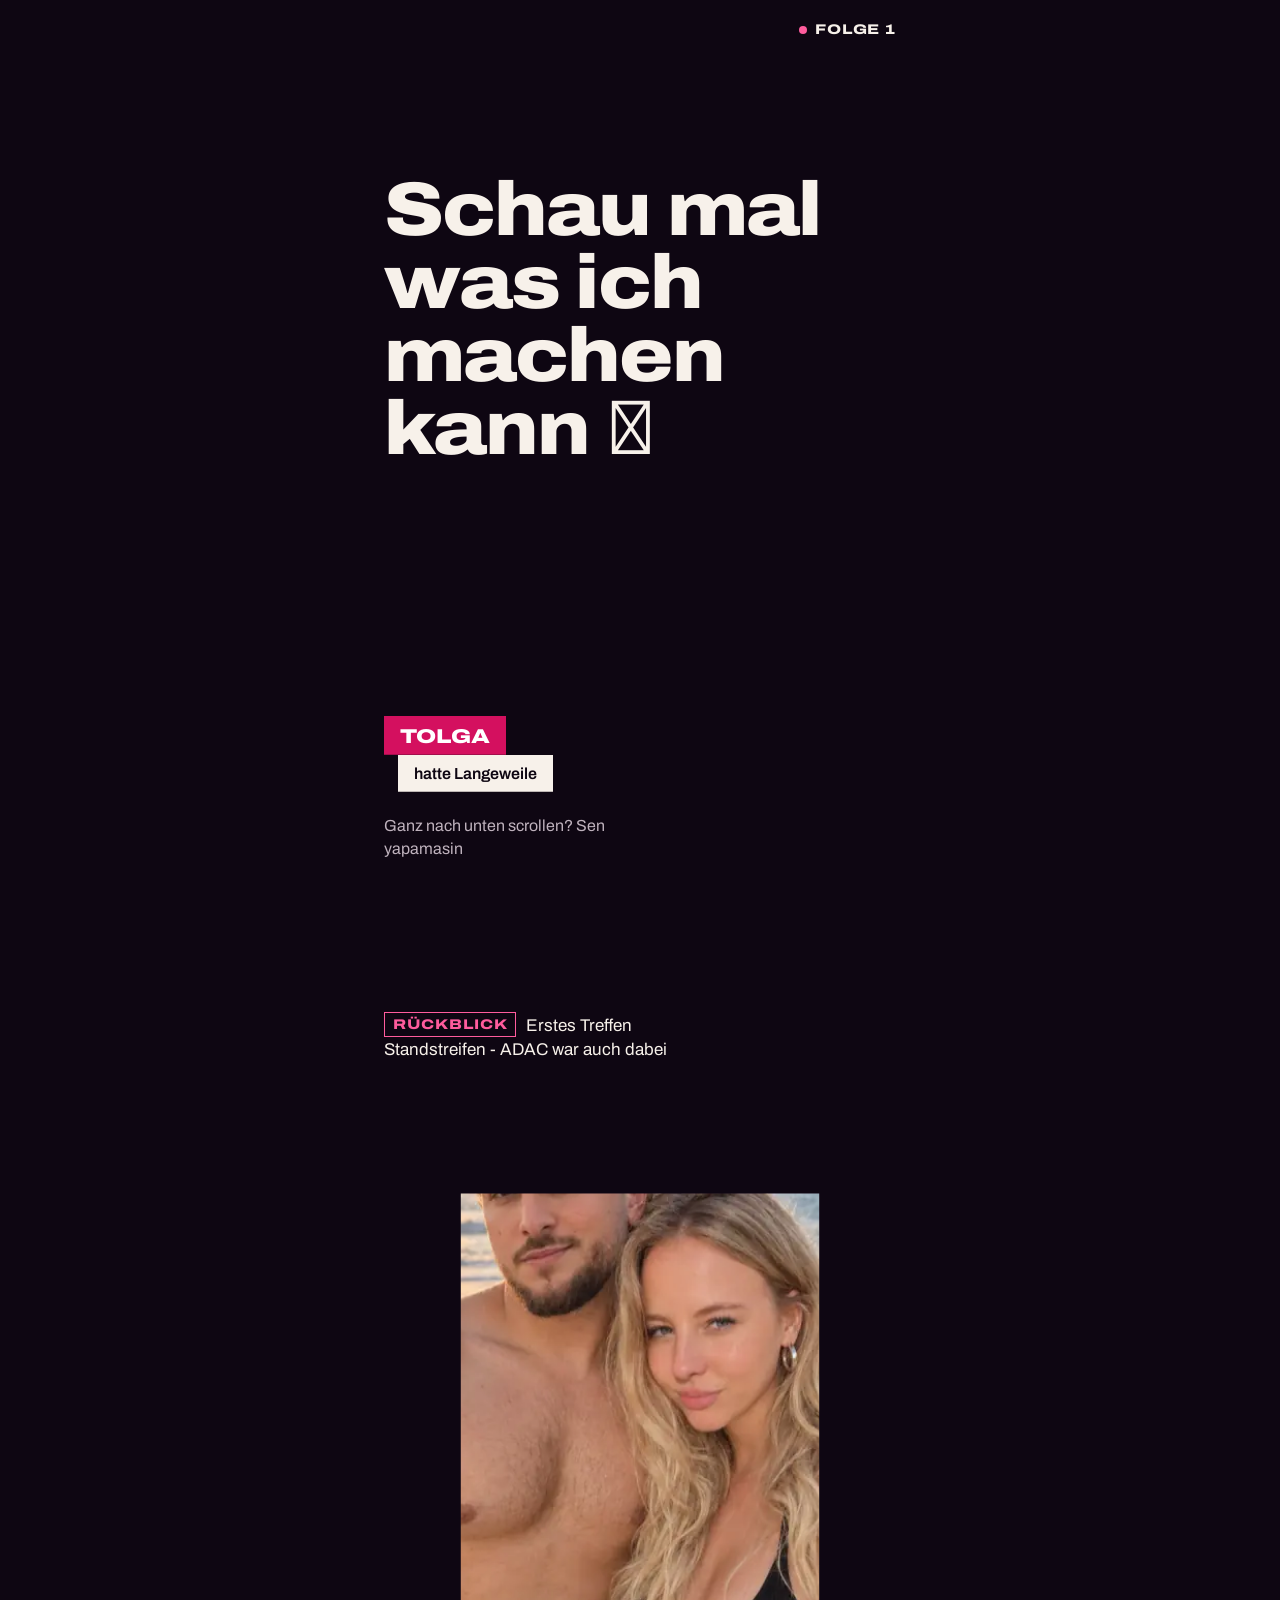
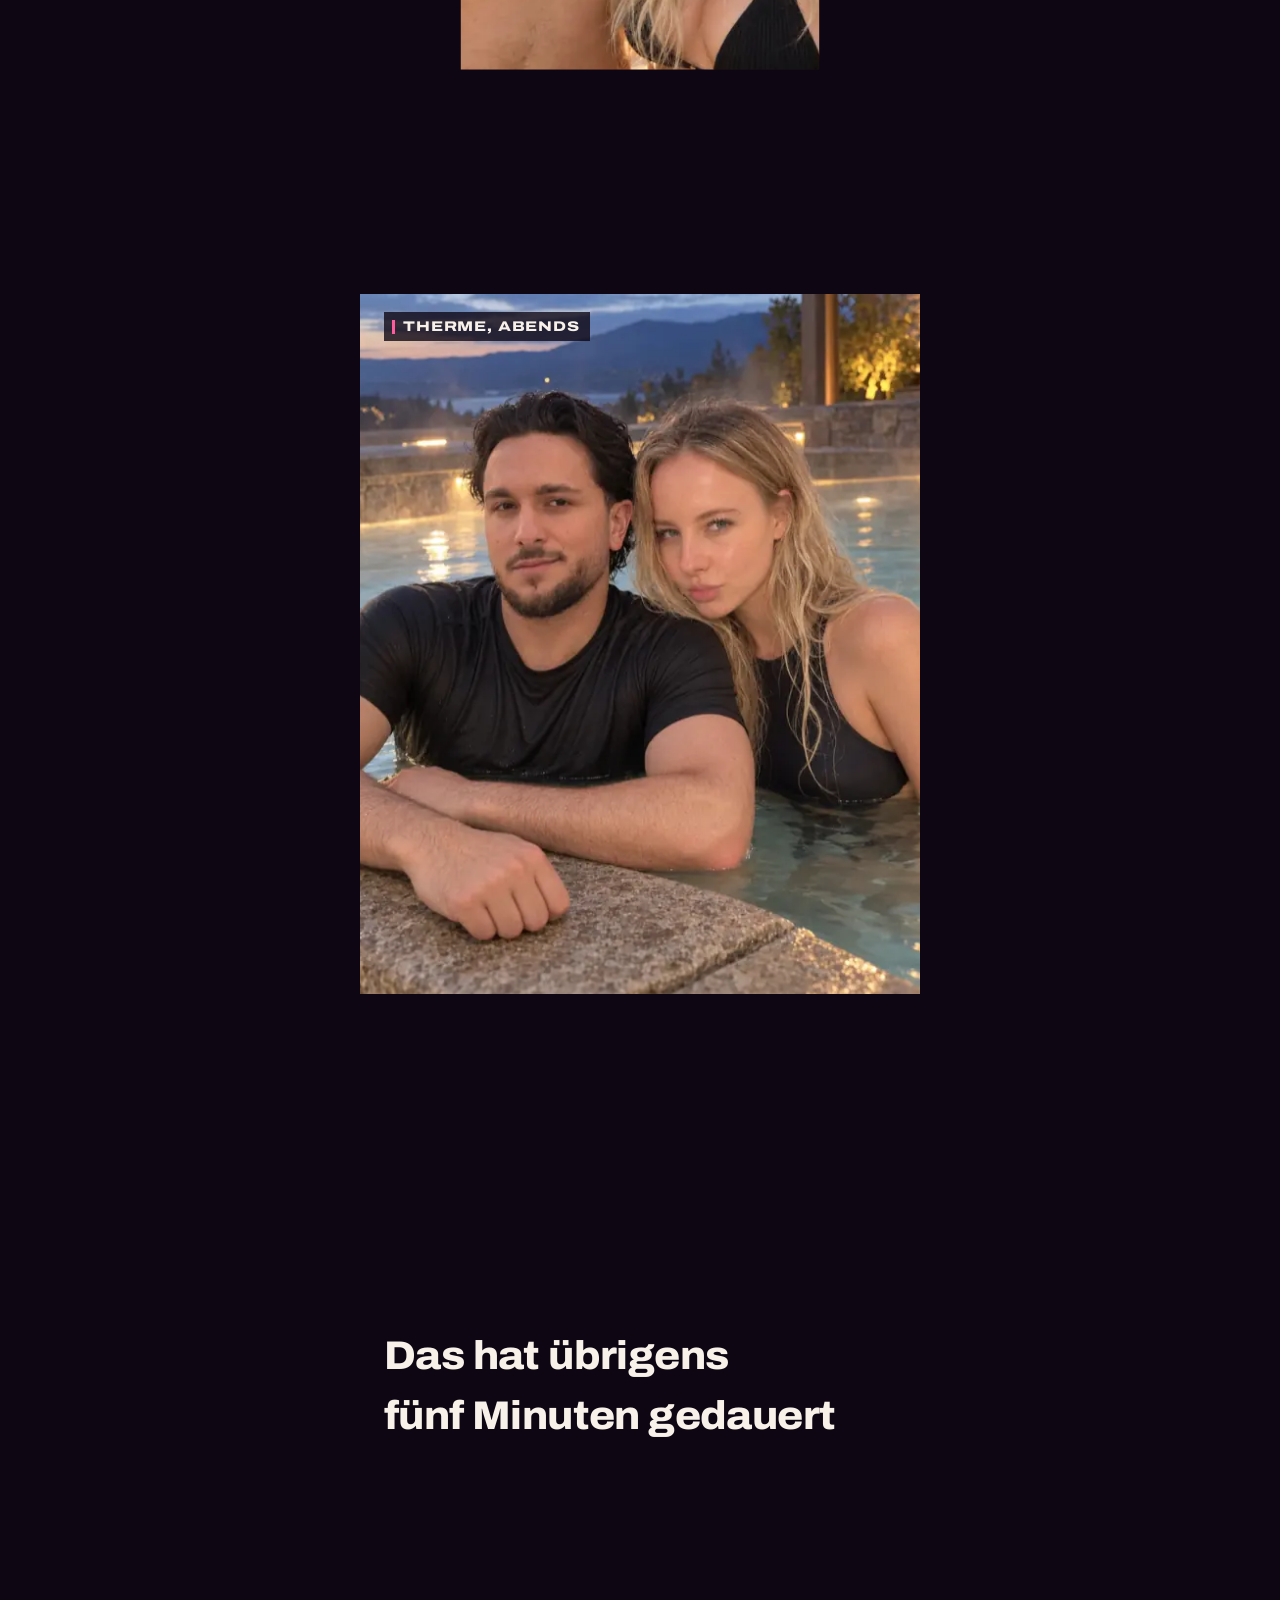
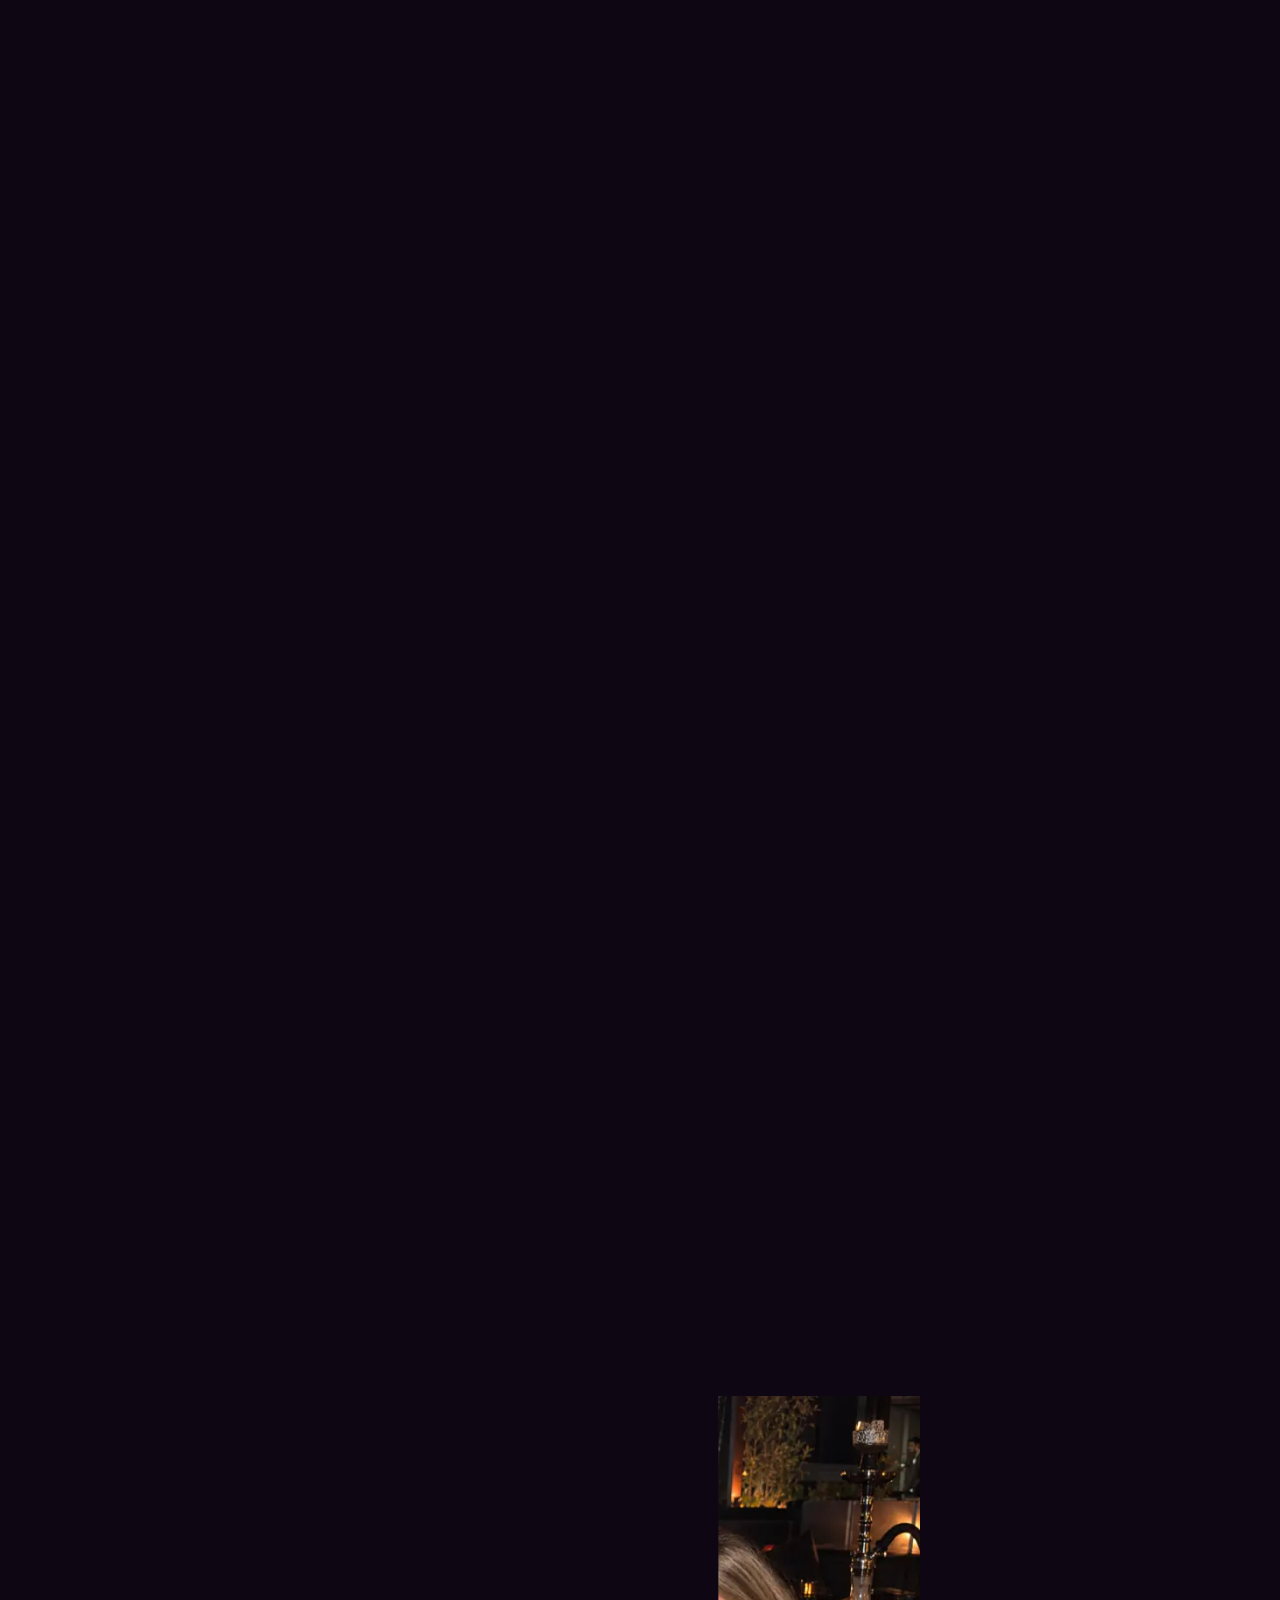
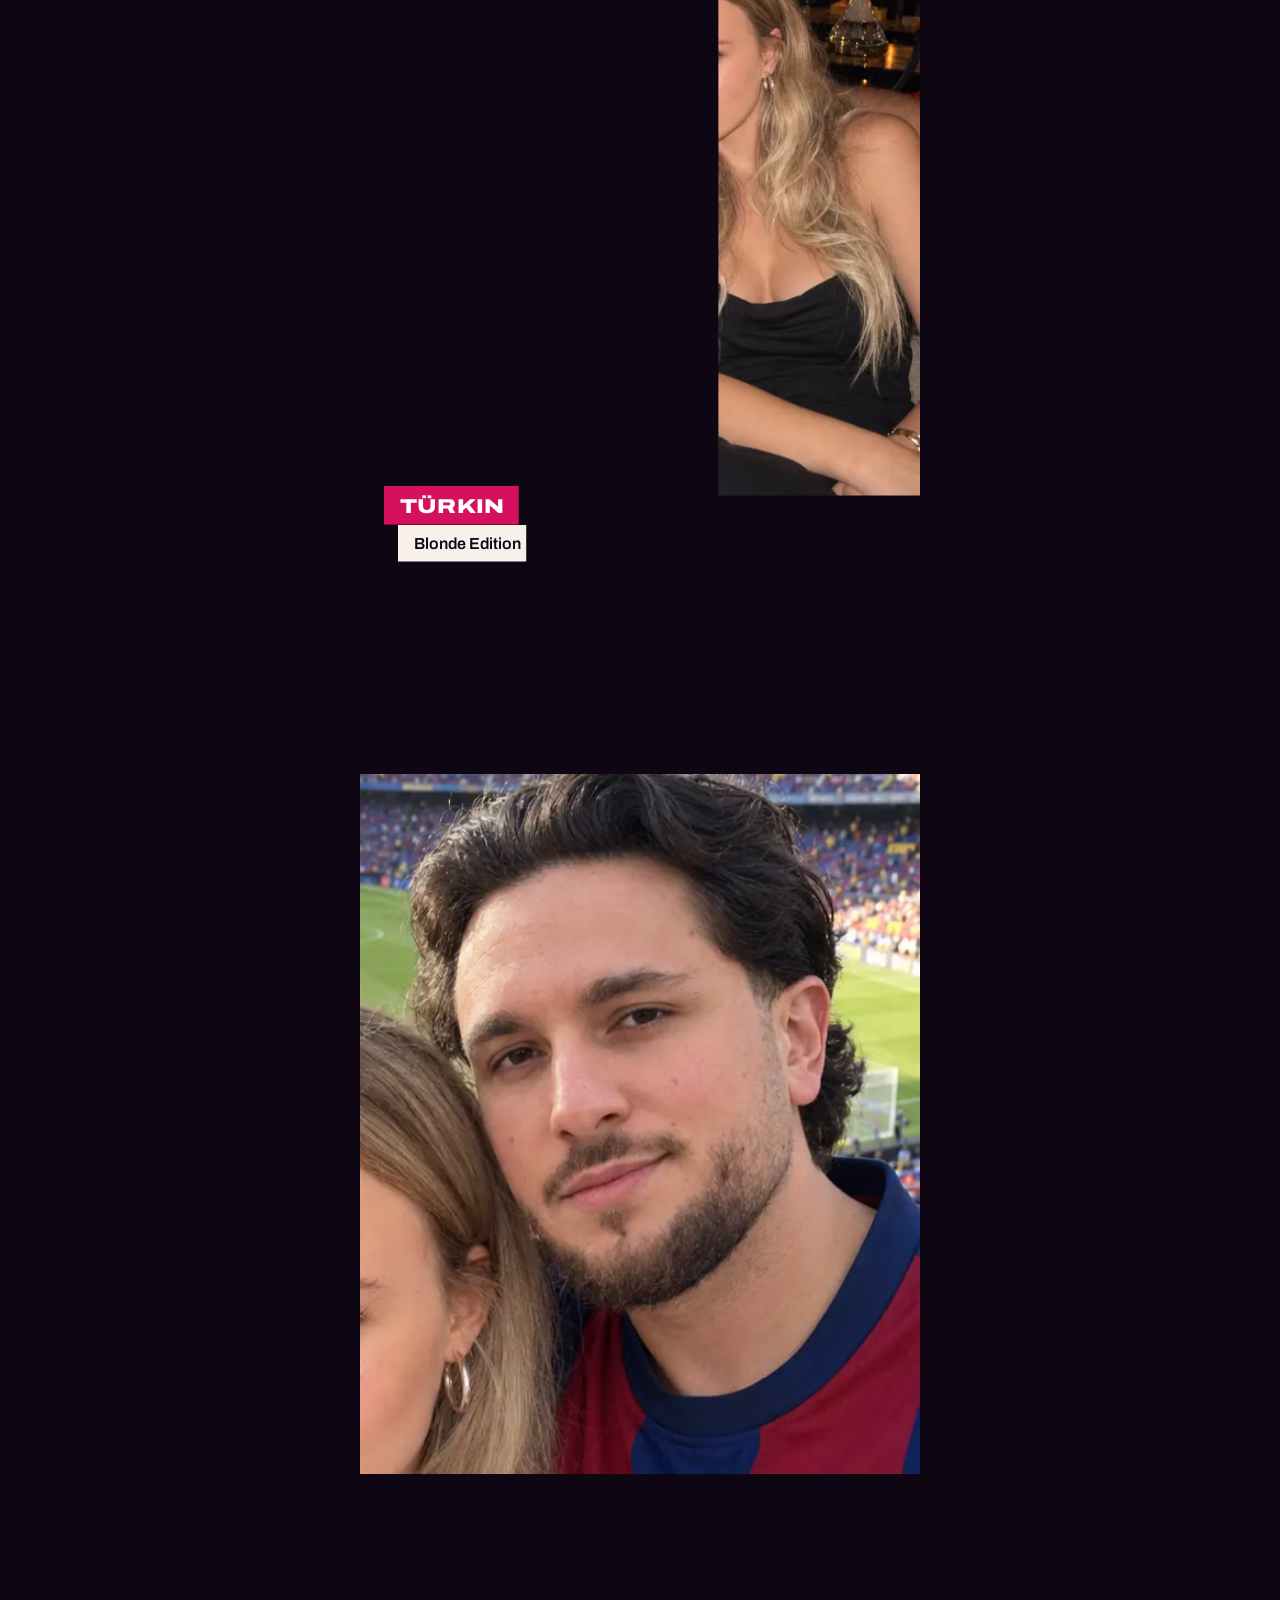
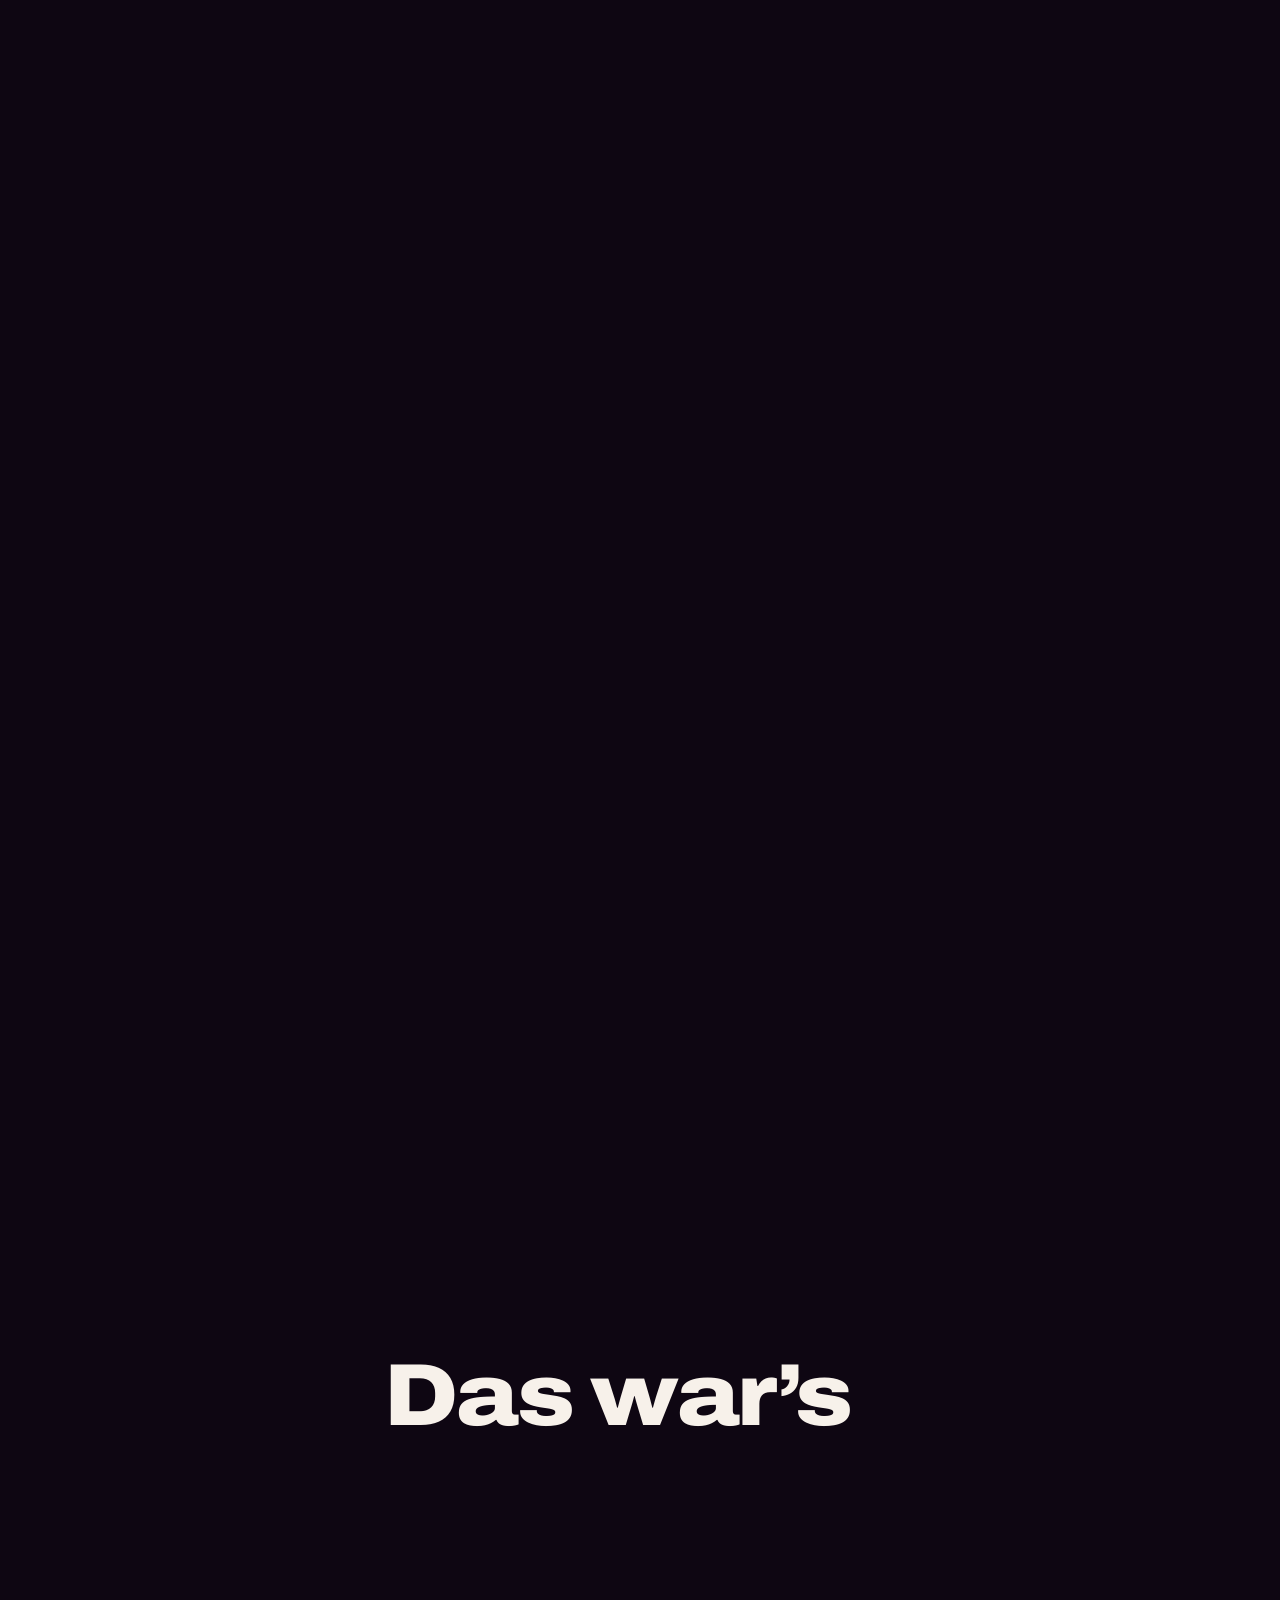
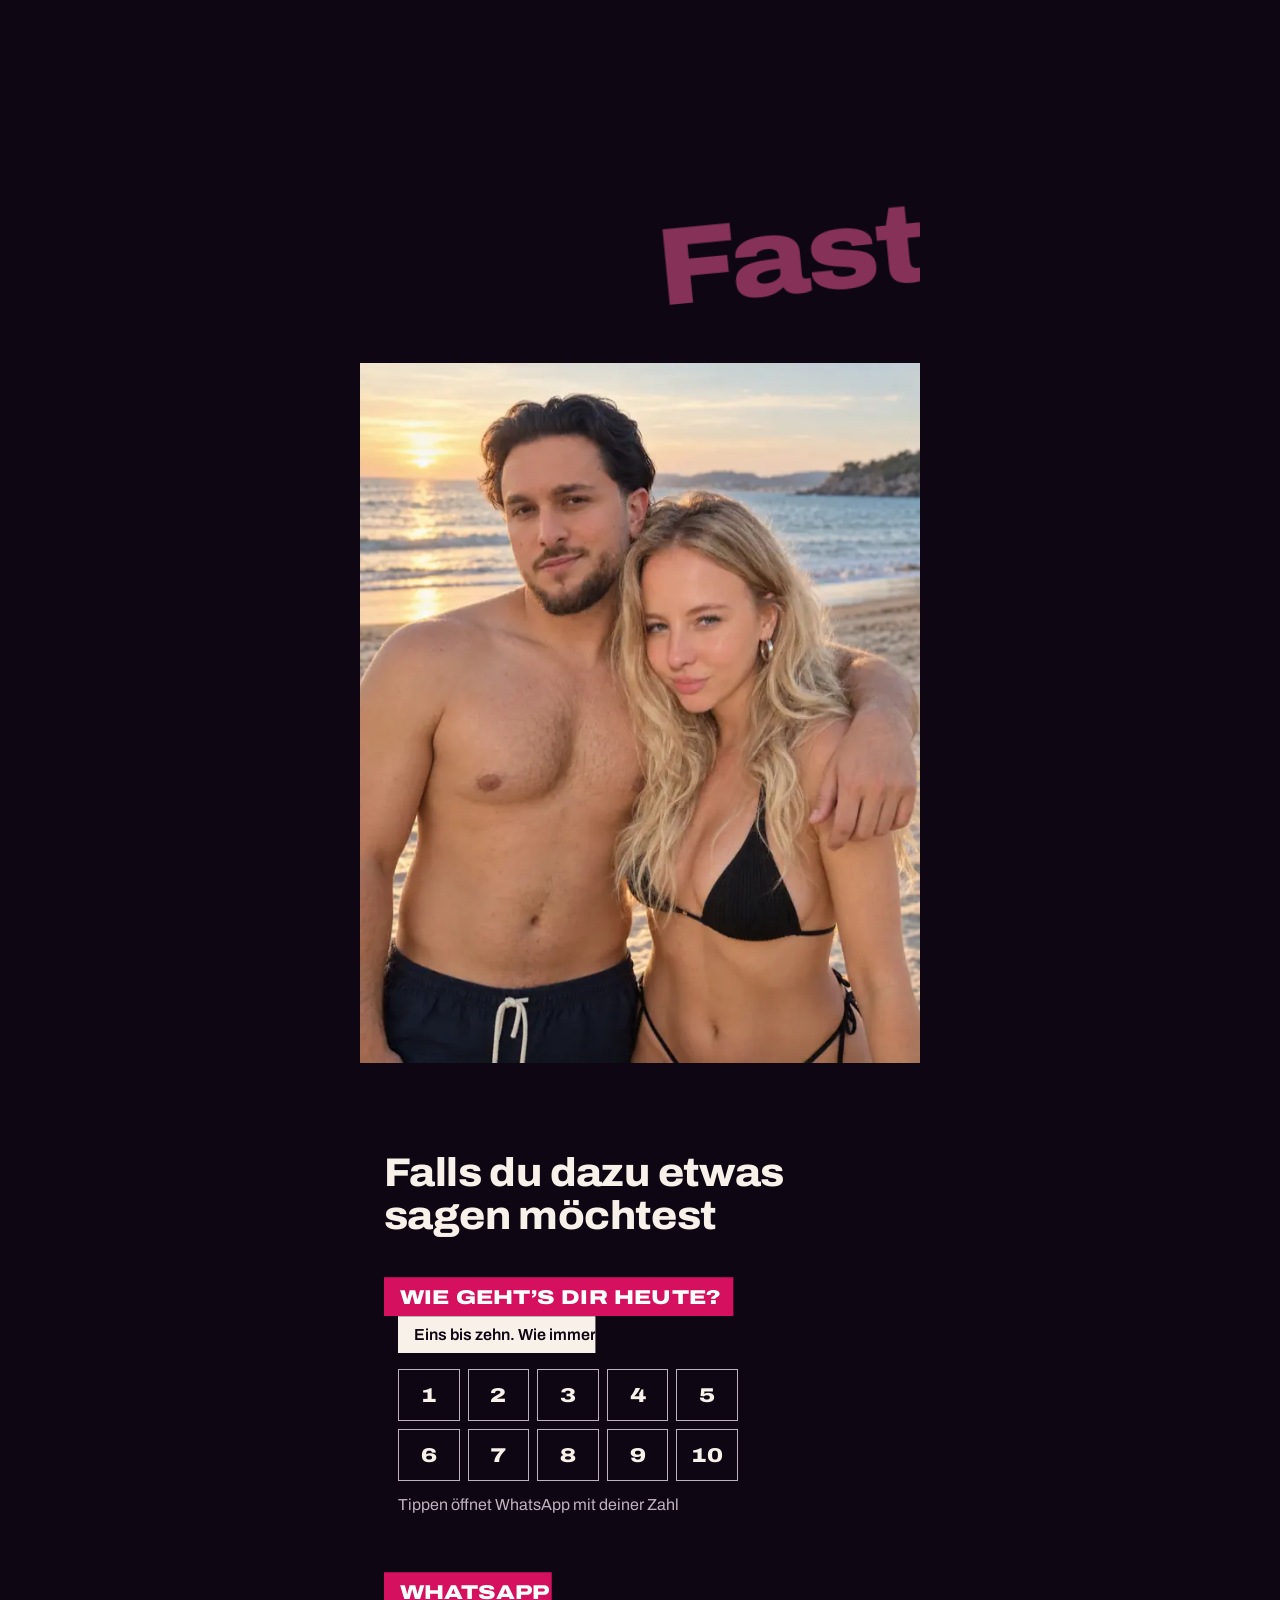
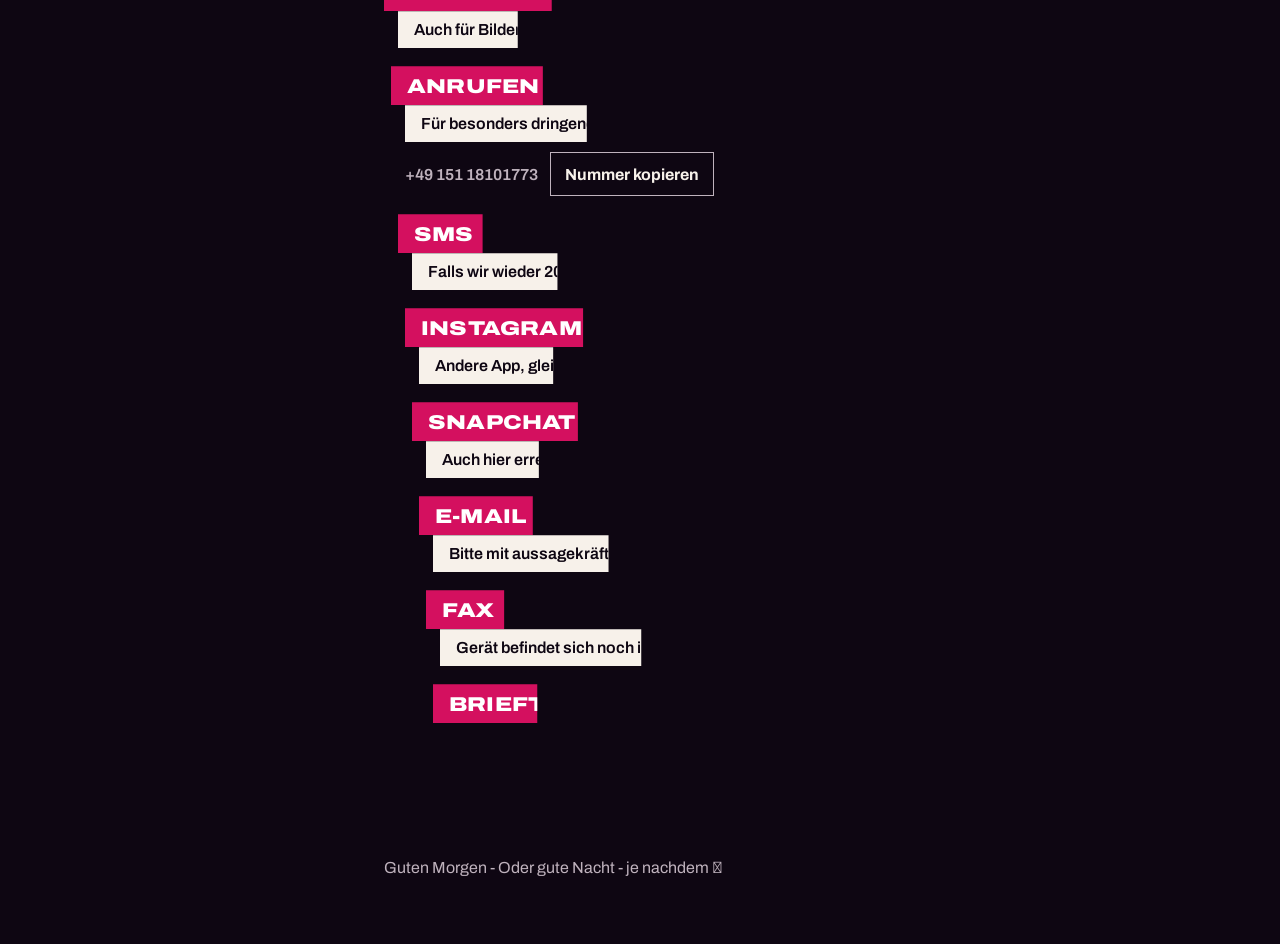
<file: site/index.html>
<!doctype html>
<html lang="de">
<head>
  <meta charset="utf-8">
  <meta name="viewport" content="width=device-width, initial-scale=1, viewport-fit=cover">
  <meta name="robots" content="noindex, nofollow">
  <meta name="theme-color" content="#0e0612">
  <meta name="color-scheme" content="dark">
  <title>Kurz was zeigen</title>
  <link rel="icon" href="data:image/svg+xml,%3Csvg xmlns='http://www.w3.org/2000/svg' viewBox='0 0 32 32'%3E%3Crect width='32' height='32' fill='%230e0612'/%3E%3Ccircle cx='16' cy='16' r='7' fill='%23ff5c9d'/%3E%3C/svg%3E">
  <link rel="preload" href="fonts/archivo-var.woff2" as="font" type="font/woff2" crossorigin>
  <link rel="stylesheet" href="styles.css">
</head>
<body>
  <div class="bug" aria-hidden="true"><span class="bug__dot"></span><span class="bug__label" data-bug>Folge 1</span></div>

  <main>
    <!-- 1 · Einstieg -->
    <section class="intro" aria-labelledby="intro-title">
      <h1 class="intro__title" id="intro-title">Schau mal was ich machen kann 🫪</h1>
      <div class="intro__foot">
        <p class="lt" data-lt>
          <span class="lt__name">Tolga</span>
          <span class="lt__sub">hatte Langeweile</span>
        </p>
        <p class="subtitle">Ganz nach unten scrollen? Sen yapamasin</p>
      </div>
    </section>

    <!-- 2 · Strand -->
    <section class="scene scene--beach" aria-label="Strand">
      <p class="flashback"><span class="flashback__tag">Rückblick</span> Erstes Treffen Standstreifen - ADAC war auch dabei</p>
      <figure class="shot" data-window style="--fx: 50%; --fy: 32%;">
        <img src="img/beach-960.webp" srcset="img/beach-640.webp 640w, img/beach-960.webp 960w, img/beach-1122.webp 1122w" sizes="(min-width: 560px) 560px, 100vw" width="1122" height="1402" alt="Tolga und seine Freundin zusammen am Strand" decoding="async">
        <figcaption class="super">Strand</figcaption>
      </figure>
    </section>

    <!-- 3 · Therme -->
    <section class="scene scene--spa" aria-label="Therme">
      <figure class="shot" data-drift style="--fx: 50%; --fy: 40%;">
        <img src="img/spa-960.webp" srcset="img/spa-640.webp 640w, img/spa-960.webp 960w, img/spa-1122.webp 1122w" sizes="(min-width: 560px) 560px, 100vw" width="1122" height="1402" alt="Tolga und seine Freundin am Beckenrand einer Therme am Abend" loading="lazy" decoding="async">
        <figcaption class="super">Therme, abends</figcaption>
      </figure>
    </section>

    <!-- 4 · Zeitaufwand -->
    <section class="timegag" aria-label="Zeitaufwand" data-timegag>
      <div class="timegag__stage">
        <p class="timegag__line">Das hat übrigens <br class="timegag__br"><span class="timegag__fix"><s class="timegag__five">fünf</s> <span class="timegag__twenty">zwanzig</span></span> Minuten gedauert</p>
        <p class="timegag__punch">Zeit ist ein schwieriges Konzept</p>
      </div>
    </section>

    <!-- 5 · Shishabar -->
    <section class="scene scene--shisha" aria-label="Shishabar">
      <figure class="shot" data-wipe style="--fx: 50%; --fy: 35%;">
        <img src="img/shisha-960.webp" srcset="img/shisha-640.webp 640w, img/shisha-960.webp 960w, img/shisha-1122.webp 1122w" sizes="(min-width: 560px) 560px, 100vw" width="1122" height="1402" alt="Tolga und seine Freundin zusammen auf einer Couch in einer Shishabar" loading="lazy" decoding="async">
        <figcaption class="super">Shishabar</figcaption>
      </figure>
      <p class="lt lt--her" data-lt>
        <span class="lt__name">Türkin</span>
        <span class="lt__sub">Blonde Edition</span>
      </p>
    </section>

    <!-- 6 · Stadion: dramatischer Zoom -->
    <section class="reveal" aria-label="Stadion" data-reveal>
      <div class="reveal__stage">
        <figure class="shot shot--reveal" style="--fx: 50%; --fy: 46%;">
          <img src="img/barca-1122.webp" width="1122" height="1402" alt="Tolga und seine Freundin in Barça-Trikots auf einer Stadiontribüne"
               loading="lazy" decoding="async"
               data-face-x="0.615" data-face-y="0.38" data-pair-x="0.47" data-pair-y="0.46">
          <figcaption class="super">Barcelona</figcaption>
        </figure>
      </div>
    </section>

    <!-- 7 · Falsches Ende -->
    <section class="fakeout" aria-label="Ende">
      <p class="fakeout__end" data-end>Das war’s</p>
      <p class="fakeout__almost" data-almost>Fast</p>
    </section>

    <!-- 8 · Schlussbild (dekorative Wiederholung) -->
    <figure class="shot shot--closing" style="--fx: 50%; --fy: 32%;" aria-hidden="true">
      <img src="img/beach-960.webp" srcset="img/beach-640.webp 640w, img/beach-960.webp 960w, img/beach-1122.webp 1122w" sizes="(min-width: 560px) 560px, 100vw" width="1122" height="1402" alt="" loading="lazy" decoding="async">
    </figure>

    <!-- 9 · Kontakt-Finale -->
    <section class="finale" aria-labelledby="finale-title" data-finale>
      <h2 class="finale__title" id="finale-title">Falls du dazu etwas sagen möchtest</h2>

      <div class="vote" role="group" aria-labelledby="vote-q" aria-describedby="vote-note" data-vote>
        <p class="lt" data-lt>
          <span class="lt__name" id="vote-q">Wie geht’s dir heute?</span>
          <span class="lt__sub">Eins bis zehn. Wie immer</span>
        </p>
        <ol class="vote__scale" role="list">
          <li><a href="https://wa.me/4915118101773?text=Heute%3A%201%2F10" aria-label="1 von 10">1</a></li>
          <li><a href="https://wa.me/4915118101773?text=Heute%3A%202%2F10" aria-label="2 von 10">2</a></li>
          <li><a href="https://wa.me/4915118101773?text=Heute%3A%203%2F10" aria-label="3 von 10">3</a></li>
          <li><a href="https://wa.me/4915118101773?text=Heute%3A%204%2F10" aria-label="4 von 10">4</a></li>
          <li><a href="https://wa.me/4915118101773?text=Heute%3A%205%2F10" aria-label="5 von 10">5</a></li>
          <li><a href="https://wa.me/4915118101773?text=Heute%3A%206%2F10" aria-label="6 von 10">6</a></li>
          <li><a href="https://wa.me/4915118101773?text=Heute%3A%207%2F10" aria-label="7 von 10">7</a></li>
          <li><a href="https://wa.me/4915118101773?text=Heute%3A%208%2F10" aria-label="8 von 10">8</a></li>
          <li><a href="https://wa.me/4915118101773?text=Heute%3A%209%2F10" aria-label="9 von 10">9</a></li>
          <li><a href="https://wa.me/4915118101773?text=Heute%3A%2010%2F10" aria-label="10 von 10">10</a></li>
        </ol>
        <p class="vote__note" id="vote-note">Tippen öffnet WhatsApp mit deiner Zahl</p>
      </div>

      <ul class="lines" role="list">
        <li>
          <a class="lt lt--link" data-lt href="https://wa.me/4915118101773">
            <span class="lt__name">WhatsApp</span>
            <span class="lt__sub">Auch für Bilder von dir</span>
          </a>
        </li>
        <li class="lines__phone">
          <a class="lt lt--link" data-lt href="tel:+4915118101773">
            <span class="lt__name">Anrufen</span>
            <span class="lt__sub">Für besonders dringenden Quatsch</span>
          </a>
          <div class="copy">
            <span class="copy__number" data-number>+49 151 18101773</span>
            <button class="copy__btn" type="button" data-copy="+4915118101773" hidden>Nummer kopieren</button>
            <span class="copy__status" role="status" aria-live="polite" data-copy-status></span>
          </div>
        </li>
        <li>
          <a class="lt lt--link" data-lt href="sms:+4915118101773">
            <span class="lt__name">SMS</span>
            <span class="lt__sub">Falls wir wieder 2008 haben</span>
          </a>
        </li>
        <li>
          <a class="lt lt--link" data-lt href="https://www.instagram.com/tolga.hsr/" rel="noopener">
            <span class="lt__name">Instagram</span>
            <span class="lt__sub">Andere App, gleicher Typ</span>
          </a>
        </li>
        <li>
          <a class="lt lt--link" data-lt href="https://www.snapchat.com/add/tx1ga_" rel="noopener">
            <span class="lt__name">Snapchat</span>
            <span class="lt__sub">Auch hier erreichbar</span>
          </a>
        </li>
        <li>
          <a class="lt lt--link" data-lt href="mailto:toolgalm10@gmail.com">
            <span class="lt__name">E-Mail</span>
            <span class="lt__sub">Bitte mit aussagekräftigem Betreff</span>
          </a>
        </li>
        <li>
          <div class="lt lt--fake" data-lt data-fake="Papierstau|Immer noch Papierstau">
            <span class="lt__name">Fax</span>
            <span class="lt__sub">Gerät befindet sich noch in Beschaffung</span>
          </div>
          <span class="lt__reply" role="status" aria-live="polite"></span>
        </li>
        <li>
          <div class="lt lt--fake" data-lt data-fake="Taube hat Feierabend|Taube macht Pause. Am Strand">
            <span class="lt__name">Brieftaube</span>
            <span class="lt__sub">Standortfreigabe erforderlich</span>
          </div>
          <span class="lt__reply" role="status" aria-live="polite"></span>
        </li>
      </ul>

      <p class="signoff">Guten Morgen - Oder gute Nacht - je nachdem 🫪</p>
    </section>
  </main>

  <script src="vendor/gsap.min.js" defer></script>
  <script src="vendor/ScrollTrigger.min.js" defer></script>
  <script src="main.js" defer></script>
</body>
</html>
</file>
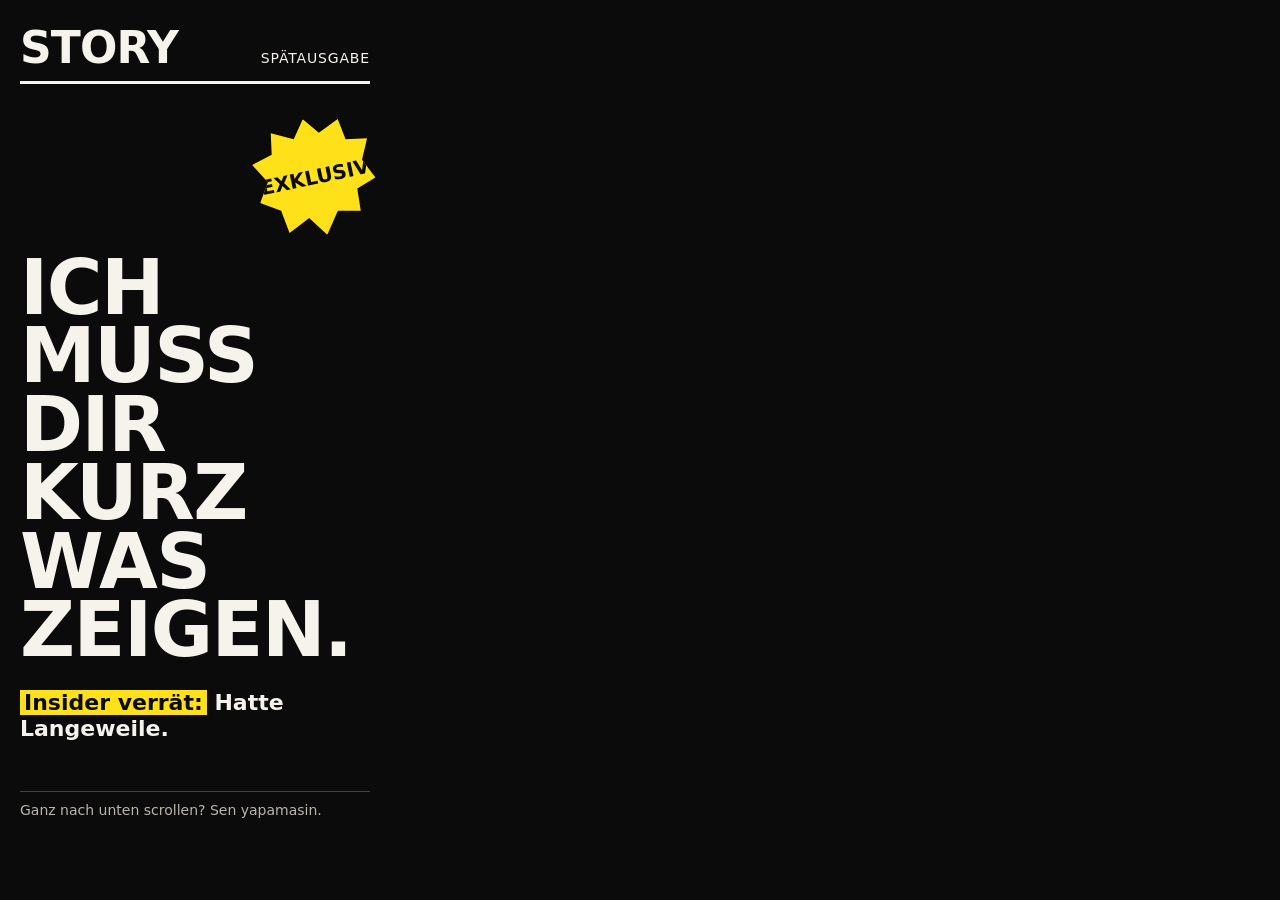
<file: .impeccable/mocks/decision/assigned-2.html>
<!doctype html>
<html lang="de"><head><meta charset="utf-8"><meta name="viewport" content="width=device-width,initial-scale=1">
<style>
  html,body{margin:0;background:#0b0b0c;color:#f6f3ec;font-family:"Helvetica Neue Condensed","Arial Narrow",system-ui,sans-serif}
  .page{position:relative;width:390px;height:844px;overflow:hidden;padding:0 20px;box-sizing:border-box}
  .mast{display:flex;justify-content:space-between;align-items:baseline;border-bottom:3px solid #f6f3ec;padding:22px 0 8px}
  .mast b{font-size:44px;letter-spacing:-.02em;font-weight:900}
  .mast span{font-size:14px;letter-spacing:.06em;text-transform:uppercase}
  .burst{position:absolute;right:16px;top:118px;width:118px;height:118px;background:#ffe11a;color:#0b0b0c;display:grid;place-items:center;font-weight:900;font-size:20px;transform:rotate(-12deg);clip-path:polygon(50% 0,61% 14%,79% 6%,82% 24%,100% 27%,92% 44%,100% 61%,83% 67%,82% 86%,63% 82%,50% 100%,38% 83%,19% 92%,16% 72%,0 62%,10% 46%,0 29%,18% 24%,21% 6%,39% 15%)}
  h1{margin:170px 0 0;font-size:76px;line-height:.9;font-weight:900;text-transform:uppercase;letter-spacing:-.02em}
  .dek{margin-top:26px;font-size:22px;line-height:1.15;font-weight:700}
  .dek em{font-style:normal;background:#ffe11a;color:#0b0b0c;padding:0 4px}
  .foot{position:absolute;left:20px;right:20px;bottom:26px;border-top:1px solid #444;padding-top:10px;font-size:14px;color:#b9b5ad}
</style></head><body>
<div class="page">
  <div class="mast"><b>STORY</b><span>Spätausgabe</span></div>
  <div class="burst">EXKLUSIV</div>
  <h1>Ich muss dir kurz was zeigen.</h1>
  <p class="dek"><em>Insider verrät:</em> Hatte Langeweile.</p>
  <div class="foot">Ganz nach unten scrollen? Sen yapamasin.</div>
</div>
</body></html>
</file>
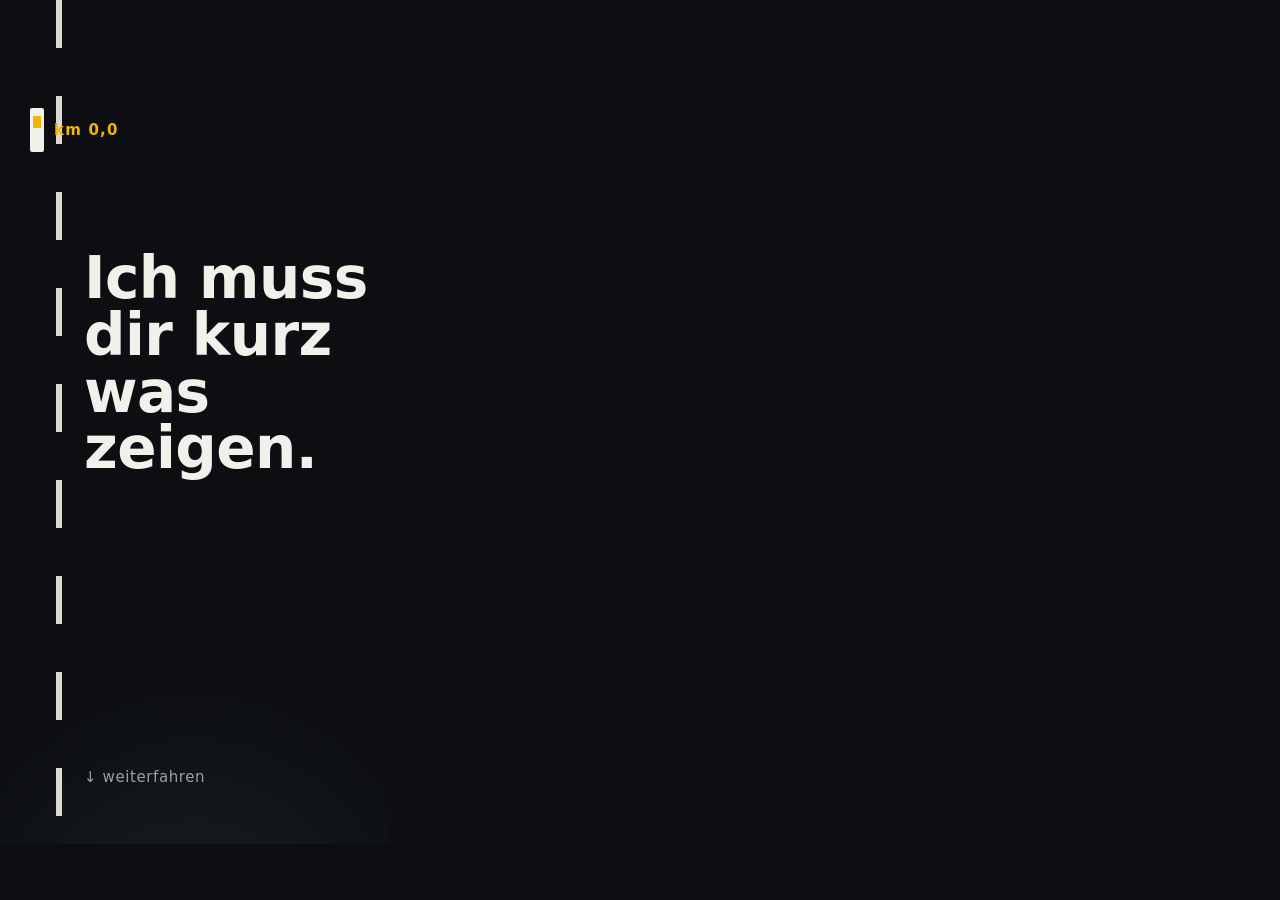
<file: .impeccable/mocks/decision/assigned.html>
<!doctype html>
<html lang="de"><head><meta charset="utf-8"><meta name="viewport" content="width=device-width,initial-scale=1">
<style>
  html,body{margin:0;height:100%;background:#0c0e11;color:#f2f0ea;font-family:"DIN Alternate","Arial Narrow",system-ui,sans-serif}
  .road{position:relative;width:390px;height:844px;overflow:hidden;background:
    radial-gradient(120% 60% at 50% 115%,#1b1f25 0%,#0c0e11 60%)}
  .lane{position:absolute;left:56px;top:0;bottom:0;width:6px;background:repeating-linear-gradient(#f2f0ea 0 48px,transparent 48px 96px);opacity:.9}
  .km{position:absolute;left:30px;top:108px;display:flex;align-items:center;gap:10px}
  .post{width:14px;height:44px;background:#f2f0ea;border-radius:2px;position:relative}
  .post:after{content:"";position:absolute;left:3px;right:3px;top:8px;height:12px;background:#f5b400}
  .km span{font-size:15px;letter-spacing:.08em;color:#f5b400;font-weight:700}
  h1{position:absolute;left:84px;right:20px;top:250px;margin:0;font-size:58px;line-height:.98;font-weight:700;letter-spacing:-.01em}
  .hint{position:absolute;left:84px;bottom:58px;font-size:15px;color:#9aa0a8;letter-spacing:.04em}
</style></head><body>
<div class="road">
  <div class="lane"></div>
  <div class="km"><div class="post"></div><span>km 0,0</span></div>
  <h1>Ich muss dir kurz was zeigen.</h1>
  <div class="hint">↓ weiterfahren</div>
</div>
</body></html>
</file>
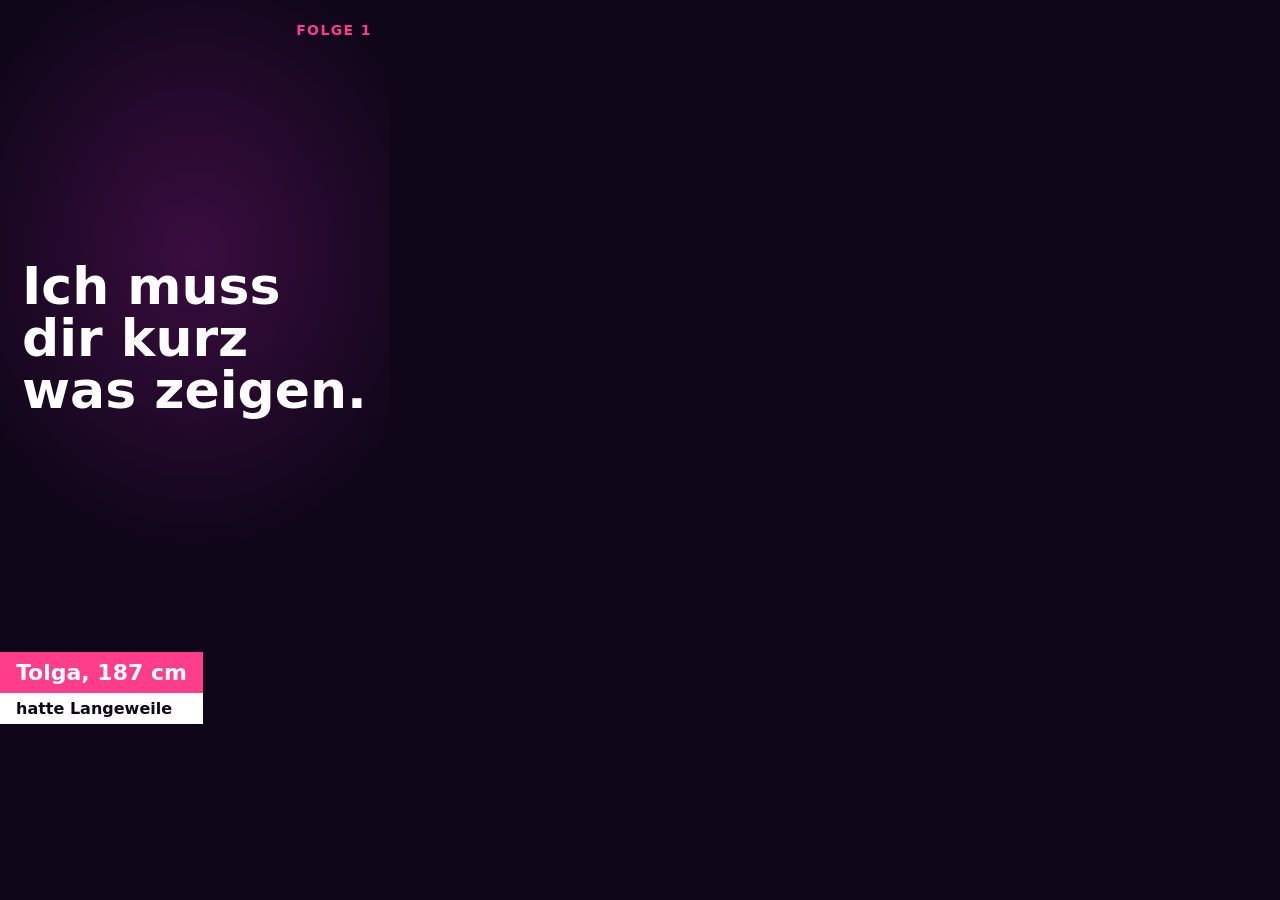
<file: .impeccable/mocks/decision/model-pick-2.html>
<!doctype html>
<html lang="de"><head><meta charset="utf-8"><meta name="viewport" content="width=device-width,initial-scale=1">
<style>
  html,body{margin:0;background:#10061a;color:#fff;font-family:"Avenir Next",system-ui,sans-serif}
  .tv{position:relative;width:390px;height:844px;overflow:hidden;background:radial-gradient(90% 50% at 50% 30%,#3a0d3f 0%,#10061a 70%)}
  .bug{position:absolute;right:18px;top:22px;font-size:14px;font-weight:800;letter-spacing:.1em;color:#ff3d8b}
  h1{position:absolute;left:22px;right:22px;top:260px;margin:0;font-size:52px;line-height:1;font-weight:800}
  .lower{position:absolute;left:0;bottom:120px;display:flex;flex-direction:column}
  .lower b{background:#ff3d8b;padding:8px 16px;font-size:22px}
  .lower span{background:#fff;color:#10061a;padding:6px 16px;font-size:16px;font-weight:600}
</style></head><body>
<div class="tv">
  <div class="bug">FOLGE 1</div>
  <h1>Ich muss dir kurz was zeigen.</h1>
  <div class="lower"><b>Tolga, 187 cm</b><span>hatte Langeweile</span></div>
</div>
</body></html>
</file>
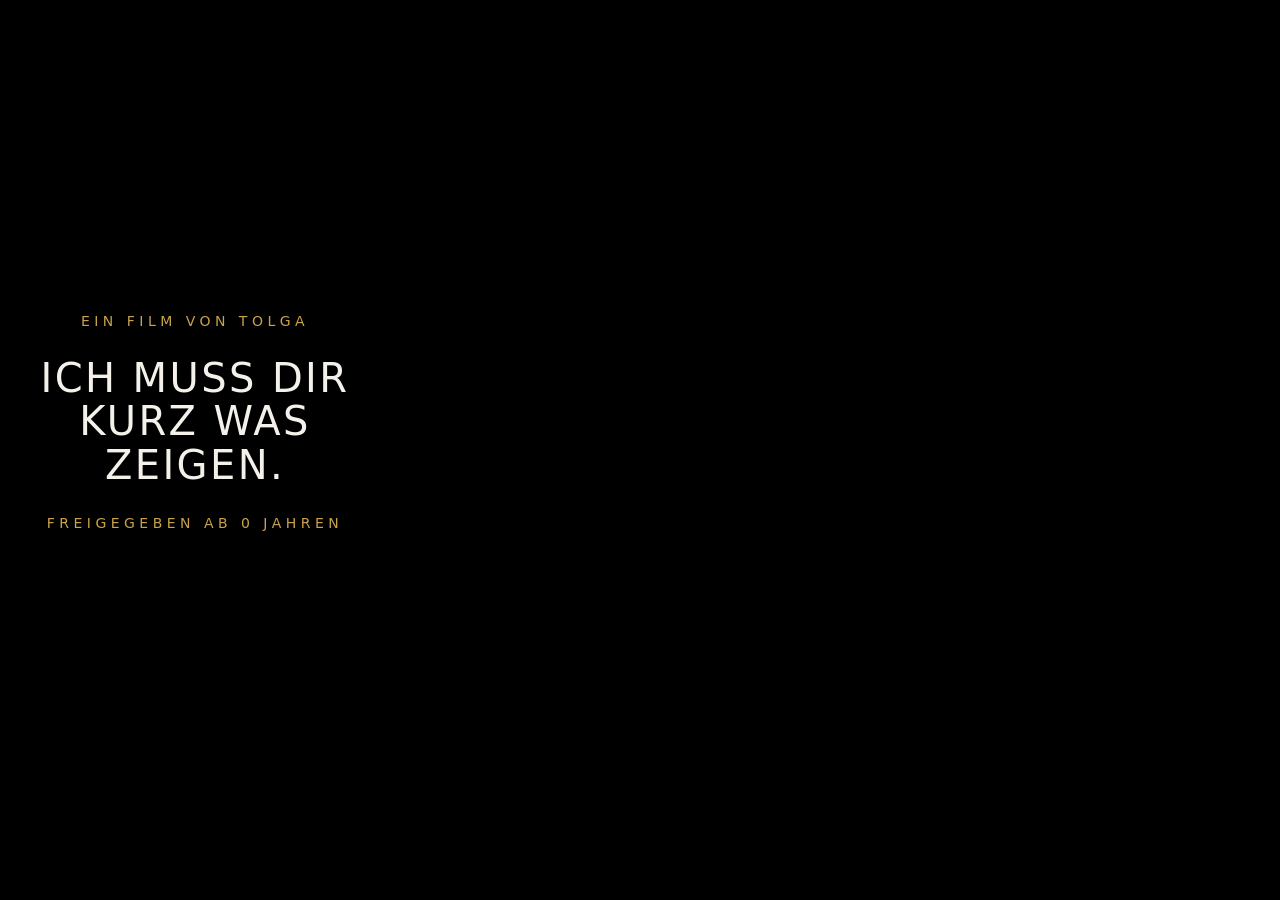
<file: .impeccable/mocks/decision/model-pick.html>
<!doctype html>
<html lang="de"><head><meta charset="utf-8"><meta name="viewport" content="width=device-width,initial-scale=1">
<style>
  html,body{margin:0;height:100%;background:#000;color:#f4f1ea;font-family:"Futura","Avenir Next Condensed",system-ui,sans-serif}
  .frame{width:390px;height:844px;display:flex;flex-direction:column;justify-content:center;align-items:center;text-align:center;gap:28px;padding:0 28px;box-sizing:border-box}
  .credit{font-size:14px;letter-spacing:.32em;text-transform:uppercase;color:#c9a24a}
  h1{margin:0;font-size:40px;line-height:1.08;letter-spacing:.06em;text-transform:uppercase;font-weight:500}
  .bar{position:fixed;left:0;right:0;height:96px;background:#000;border-color:#1a1a1a}
</style></head><body>
<div class="frame">
  <div class="credit">Ein Film von Tolga</div>
  <h1>Ich muss dir kurz was zeigen.</h1>
  <div class="credit">Freigegeben ab 0 Jahren</div>
</div>
</body></html>
</file>
<file: site/styles.css>
@font-face {
  font-family: "Archivo";
  src: url("fonts/archivo-var.woff2") format("woff2-variations"), url("fonts/archivo-var.woff2") format("woff2");
  font-weight: 100 900;
  font-stretch: 62% 125%;
  font-style: normal;
  font-display: swap;
}

:root {
  --night: #0e0612;
  --night-2: #1a0c20;
  --ink: #f7f1ea;
  --ink-dim: #bfb2bd;
  --pink: #ff5c9d;       /* Akzent als Text auf Nacht */
  --pink-fill: #d4105f;  /* Akzent als Fläche unter weißer Schrift */
  --gutter: max(24px, env(safe-area-inset-left), env(safe-area-inset-right));
  --stage: 560px;
  --ease-out: cubic-bezier(.16, 1, .3, 1);
  color-scheme: dark;
}

*,
*::before,
*::after { box-sizing: border-box; }

html {
  -webkit-text-size-adjust: 100%;
  text-size-adjust: 100%;
  background: var(--night);
  scrollbar-color: var(--pink-fill) var(--night);
}

body {
  margin: 0;
  min-height: 100%;
  background: var(--night);
  color: var(--ink);
  font-family: "Archivo", system-ui, sans-serif;
  font-size: 1.0625rem;
  line-height: 1.45;
  font-stretch: 100%;
  -webkit-font-smoothing: antialiased;
  -moz-osx-font-smoothing: grayscale;
  overflow-x: clip;
}

::selection { background: var(--pink-fill); color: #fff; }

:focus-visible {
  outline: 3px solid var(--pink);
  outline-offset: 4px;
}

img { display: block; max-width: 100%; height: auto; }

p, h1, h2, figure { margin: 0; }

/* ── Senderlogo-Ecke ───────────────────────────────────────── */
.bug {
  position: fixed;
  z-index: 20;
  top: max(14px, env(safe-area-inset-top));
  /* hängt an der oberen rechten Ecke der Story-Spalte, nicht am Fensterrand */
  right: max(14px, env(safe-area-inset-right), calc((100vw - var(--stage)) / 2 + 14px));
  display: flex;
  align-items: center;
  gap: 8px;
  padding: 6px 10px 6px 9px;
  background: var(--night);
  color: var(--ink);
  font-size: .875rem;
  font-weight: 800;
  font-stretch: 125%;
  letter-spacing: .06em;
  text-transform: uppercase;
  pointer-events: none;
  transition: opacity .2s ease-out;
}

.bug.is-off { opacity: 0; }

.bug__dot {
  width: 8px;
  height: 8px;
  border-radius: 50%;
  background: var(--pink);
}

/* ── Bauchbinde (Lower Third) ──────────────────────────────── */
.lt {
  display: inline-flex;
  flex-direction: column;
  align-items: flex-start;
  max-width: 100%;
  color: inherit;
  text-decoration: none;
}

.lt__name,
.lt__sub {
  display: block;
  max-width: 100%;
  padding: 9px 16px 8px;
}

.lt__name {
  background: var(--pink-fill);
  color: #fff;
  font-size: 1.25rem;
  line-height: 1.1;
  font-weight: 850;
  font-stretch: 125%;
  letter-spacing: .01em;
  text-transform: uppercase;
}

.lt__sub {
  margin-left: 14px;
  background: var(--ink);
  color: var(--night);
  font-size: 1rem;
  line-height: 1.25;
  font-weight: 600;
}

/* ── Szenen-Grundgerüst ────────────────────────────────────── */
main {
  width: 100%;
  max-width: var(--stage);
  margin: 0 auto;
}

.intro {
  min-height: 100svh;
  display: flex;
  flex-direction: column;
  justify-content: space-between;
  padding: calc(max(14px, env(safe-area-inset-top)) + 96px) var(--gutter) 40px;
}

.intro__title {
  font-size: clamp(2.75rem, 13.5vw, 4.75rem);
  line-height: .96;
  font-weight: 850;
  font-stretch: 112%;
  letter-spacing: -.025em;
  text-wrap: balance;
  margin-top: 6svh;
}

.intro__foot {
  display: grid;
  gap: 22px;
  justify-items: start;
  margin-top: 56px;
}

.subtitle {
  font-size: 1rem;
  color: var(--ink-dim);
  max-width: 30ch;
}

.scene { padding: 72px 0 0; }

.flashback {
  padding: 0 var(--gutter);
  margin-bottom: 20px;
  font-size: 1.0625rem;
  line-height: 1.4;
  max-width: 34ch;
}

.flashback__tag {
  display: inline-block;
  margin-right: 6px;
  padding: 2px 8px 1px;
  border: 1.5px solid var(--pink);
  color: var(--pink);
  font-size: .875rem;
  font-weight: 800;
  font-stretch: 125%;
  letter-spacing: .05em;
  text-transform: uppercase;
  vertical-align: 2px;
}

.shot {
  position: relative;
  overflow: hidden;
  aspect-ratio: 4 / 5;
  background: var(--night-2);
}

.shot img {
  width: 100%;
  height: 100%;
  object-fit: cover;
  object-position: var(--fx, 50%) var(--fy, 35%);
}

/* Ortseinblendung im Bild, oben links, außerhalb der Gesichter */
.super {
  position: absolute;
  left: var(--gutter);
  top: 18px;
  display: flex;
  align-items: center;
  gap: 8px;
  padding: 5px 10px 4px 8px;
  background: rgb(14 6 18 / .78);
  font-size: .875rem;
  font-weight: 800;
  font-stretch: 125%;
  letter-spacing: .06em;
  text-transform: uppercase;
}

.super::before {
  content: "";
  width: 3px;
  height: 14px;
  background: var(--pink);
}

.lt--her {
  position: relative;
  z-index: 2;
  margin: -28px 0 0 var(--gutter);
}

/* ── Zeitaufwand-Gag ───────────────────────────────────────── */
.timegag {
  padding: 120px var(--gutter) 48px;
}

.timegag__stage {
  display: grid;
  align-content: center;
  gap: 28px;
}

.timegag__line,
.timegag__punch {
  font-size: clamp(1.75rem, 8vw, 2.5rem);
  line-height: 1.08;
  font-weight: 800;
  font-stretch: 106%;
  letter-spacing: -.015em;
  text-wrap: balance;
}

.timegag__five {
  text-decoration: line-through;
  text-decoration-color: var(--pink);
  text-decoration-thickness: .12em;
  color: var(--ink-dim);
}

.timegag__twenty { color: var(--pink); }

.timegag__punch { color: var(--ink); }

/* ── Stadion-Enthüllung ────────────────────────────────────── */
.reveal { padding-top: 72px; }

.reveal__stage { position: relative; }

.shot--reveal img { will-change: transform; }

/* ── Falsches Ende ─────────────────────────────────────────── */
.fakeout {
  overflow-x: clip;
  padding: 120px var(--gutter) 64px;
  display: grid;
  gap: 42svh;
}

.fakeout__end,
.fakeout__almost {
  font-size: clamp(3rem, 16vw, 5.5rem);
  line-height: .95;
  font-weight: 850;
  font-stretch: 112%;
  letter-spacing: -.03em;
}

.fakeout__almost {
  color: var(--pink);
  justify-self: end;
}

/* ── Kontakt-Finale ────────────────────────────────────────── */
.finale {
  padding: 88px var(--gutter) calc(64px + env(safe-area-inset-bottom));
}

.finale__title {
  font-size: clamp(1.75rem, 8vw, 2.5rem);
  line-height: 1.08;
  font-weight: 800;
  font-stretch: 106%;
  letter-spacing: -.015em;
  text-wrap: balance;
  margin-bottom: 40px;
}

/* Televoting: seine tägliche Frage, jede Zahl öffnet WhatsApp mit vorausgefülltem Wert */
.vote { margin-bottom: 56px; }

.vote__scale {
  list-style: none;
  margin: 16px 0 0 14px;
  padding: 0;
  max-width: 340px;
  display: grid;
  grid-template-columns: repeat(5, minmax(0, 1fr));
  gap: 8px;
}

.vote__scale a {
  display: grid;
  place-items: center;
  min-height: 52px;
  border: 1.5px solid var(--ink-dim);
  color: var(--ink);
  text-decoration: none;
  font-size: 1.25rem;
  font-weight: 850;
  font-stretch: 125%;
  font-variant-numeric: tabular-nums;
  transition: background-color .2s var(--ease-out), border-color .2s var(--ease-out);
}

.vote__scale a:active {
  background: var(--pink-fill);
  border-color: var(--pink-fill);
  color: #fff;
}

@media (hover: hover) {
  .vote__scale a:hover {
    background: var(--pink-fill);
    border-color: var(--pink-fill);
    color: #fff;
  }
}

.vote__scale a:focus-visible { outline-offset: 3px; }

.vote__note {
  margin: 12px 0 0 14px;
  color: var(--ink-dim);
  font-size: 1rem;
}

.lines {
  list-style: none;
  margin: 0;
  padding: 0;
  display: grid;
  gap: 18px;
}

/* Treppe: jede Bauchbinde rückt etwas weiter ein, die Liste eskaliert */
.lines > li { padding-left: calc(var(--i, 0) * 7px); }
.lines > li:nth-child(1) { --i: 0; }
.lines > li:nth-child(2) { --i: 1; }
.lines > li:nth-child(3) { --i: 2; }
.lines > li:nth-child(4) { --i: 3; }
.lines > li:nth-child(5) { --i: 4; }
.lines > li:nth-child(6) { --i: 5; }
.lines > li:nth-child(7) { --i: 6; }
.lines > li:nth-child(8) { --i: 7; }

.lt--link,
.lt--fake {
  min-height: 44px;
  cursor: pointer;
  transition: transform .25s var(--ease-out);
}

.lt--link:active,
.lt--fake:active { transform: translateX(4px); }

@media (hover: hover) {
  .lt--link:hover .lt__name,
  button.lt--fake:hover .lt__name { filter: brightness(.86); }
}

.lt--link:focus-visible,
.lt--fake:focus-visible { outline-offset: 3px; }

/* Ohne JS sind Fax und Brieftaube nur Text, keine Schein-Buttons */
div.lt--fake { cursor: default; }

button.lt--fake {
  appearance: none;
  border: 0;
  padding: 0;
  margin: 0;
  background: none;
  font: inherit;
  text-align: left;
}

.lt__reply {
  display: block;
  min-height: 0;
  margin: 8px 0 0 14px;
  color: var(--pink);
  font-weight: 700;
}

.lt__reply:empty { display: none; }

.copy {
  display: flex;
  flex-wrap: wrap;
  align-items: center;
  gap: 8px 12px;
  margin: 10px 0 0 14px;
}

.copy__number {
  font-size: 1rem;
  font-weight: 600;
  font-variant-numeric: tabular-nums;
  color: var(--ink-dim);
  user-select: all;
  -webkit-user-select: all;
}

.copy__btn {
  min-height: 44px;
  padding: 0 14px;
  border: 1.5px solid var(--ink-dim);
  background: transparent;
  color: var(--ink);
  font: inherit;
  font-size: 1rem;
  font-weight: 700;
  cursor: pointer;
}

.copy__btn:active { transform: translateY(1px); }

.copy__status {
  flex-basis: 100%;
  font-size: 1rem;
  color: var(--pink);
}

.copy__status:empty { display: none; }

.signoff {
  margin-top: 96px;
  color: var(--ink-dim);
  font-size: 1rem;
}

/* ── Kurze Ansichten (Querformat): Bühne auf Bildschirmhöhe begrenzen ── */
@media (max-height: 520px) and (orientation: landscape) {
  .intro { min-height: auto; padding-top: 72px; }
  /* 4:5 bleibt erhalten: Höhe vorgeben, Breite folgt, zentriert */
  .shot { height: 86svh; width: auto; margin-inline: auto; }
  .shot--closing { height: 70svh; }
  .fakeout { gap: 40svh; }
}

/* ── Ab Tablet: abgeleitet, Bühne bleibt begrenzt ──────────── */
@media (min-width: 700px) {
  .intro { padding-top: 120px; }
  .scene, .reveal { padding-top: 112px; }

}

@media (prefers-reduced-motion: reduce) {
  .lt--link, .lt--fake, .vote__scale a { transition: none; }
}

/* ── Nur mit aktiver Bewegung (von main.js gesetzt) ────────── */
.is-motion .timegag__five {
  position: relative;
  text-decoration: none;
}

.is-motion .timegag__five::after {
  content: "";
  position: absolute;
  left: -.06em;
  right: -.06em;
  top: 54%;
  height: .12em;
  background: var(--pink);
  transform: scaleX(var(--strike, 1));
  transform-origin: left center;
}

/* „zwanzig“ wird als Korrektur über „fünf“ gesetzt, rechtsbündig, damit es nie über den Rand ragt */
.timegag__fix { white-space: nowrap; }

.timegag__br { display: none; }

.is-motion .timegag__br { display: inline; }

.is-motion .timegag__line { line-height: 1.5; }

.is-motion .timegag__fix { position: relative; }

/* „fünf“ bleibt bis zum Durchstreichen voll lesbar, sonst verrät es die Pointe */
.is-motion .timegag__five { color: inherit; }

/* Durch den Umbruch steht „fünf“ immer am Zeilenanfang: linksbündig darüber bleibt in der Satzkante */
.is-motion .timegag__twenty {
  position: absolute;
  left: 0;
  bottom: 78%;
  font-size: .72em;
  transform: rotate(-5deg);
  transform-origin: left bottom;
}

.is-pinning .timegag { padding-top: 0; padding-bottom: 0; }
.is-pinning .timegag__stage { min-height: 100svh; }

/* Stadion-Bühne deckt beim Pinnen den ganzen Screen ab, die vorige Szene ist dann weg */
.is-pinning .reveal__stage {
  min-height: 100svh;
  display: grid;
  align-content: center;
  background: var(--night);
}
</file>
